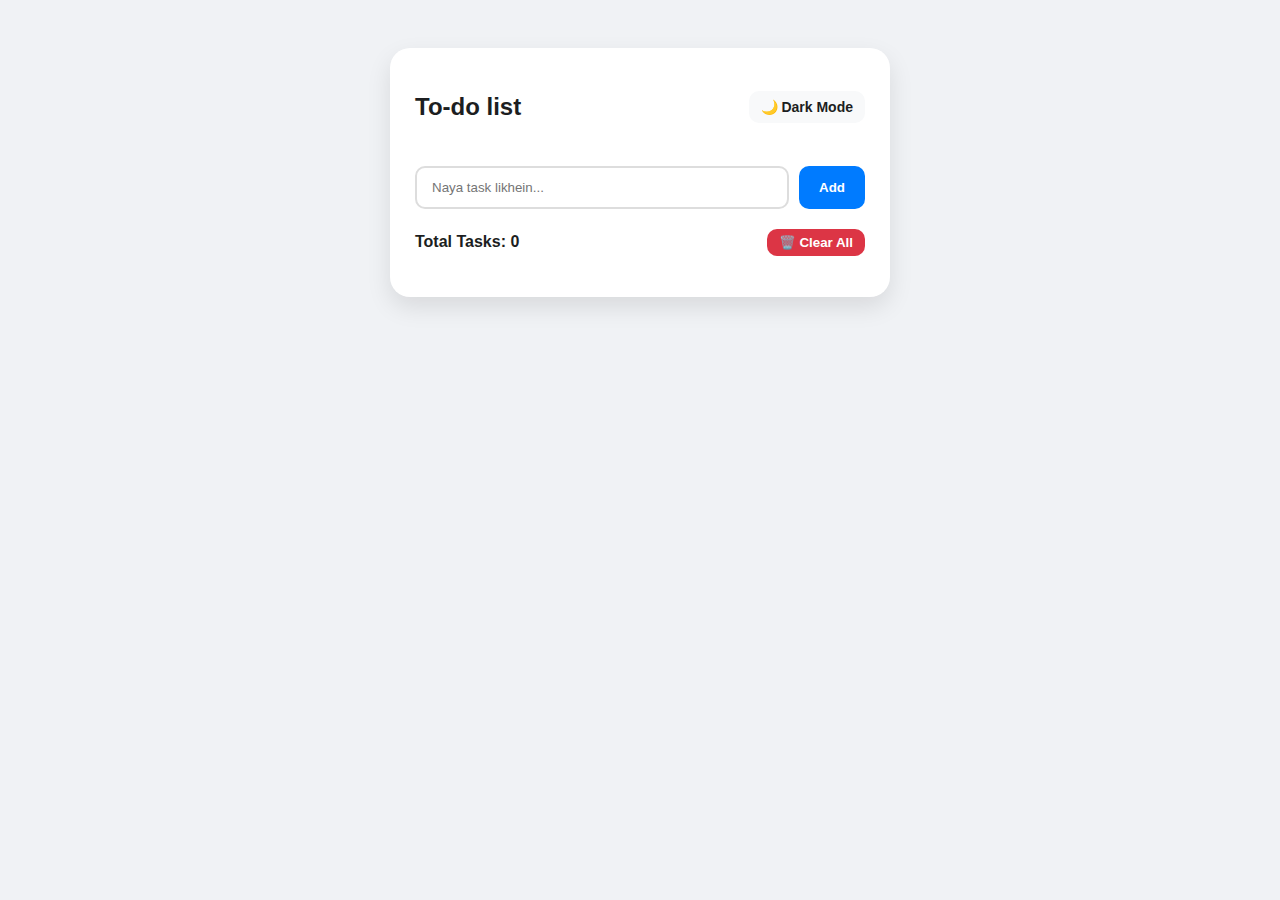
<file: index.html>
<!DOCTYPE html>
<html lang="en">
<head>
    <meta charset="UTF-8">
    <meta name="viewport" content="width=device-width, initial-scale=1.0">
    <title>Smart Todo App</title>
    <link rel="stylesheet" href="style.css">
</head>
<body>

    <div class="container">
        <div class="header">
            <h2>To-do list</h2>
            <button id="theme-toggle" onclick="toggleDarkMode()">🌙 Dark Mode</button>
        </div>
        
        <div class="input-group">
            <input type="text" id="todoInput" placeholder="Naya task likhein...">
            <button id="add-btn" onclick="addTodo()">Add</button>
        </div>

        <div class="stats">
            <span id="taskCount">Total Tasks: 0</span>
            <button id="clear-all-btn" onclick="clearAll()">🗑️ Clear All</button>
        </div>

        <ul id="todoList"></ul>
    </div>

    <script src="script.js"></script>
</body>
</html>
</file>
<file: style.css>
:root {
    --bg-color: #f0f2f5;
    --card-bg: #ffffff;
    --text-color: #1c1e21;
    --li-bg: #f8f9fa;
    --border: #ddd;
    --accent: #007bff;
}

body.dark-theme {
    --bg-color: #0f172a;
    --card-bg: #1e293b;
    --text-color: #f8fafc;
    --li-bg: #334155;
    --border: #475569;
    --accent: #38bdf8;
}

body {
    font-family: 'Segoe UI', sans-serif;
    background: var(--bg-color);
    color: var(--text-color);
    display: flex;
    justify-content: center;
    padding: 40px 20px;
    transition: all 0.3s ease;
}

.container {
    background: var(--card-bg);
    width: 100%;
    max-width: 450px;
    padding: 25px;
    border-radius: 20px;
    box-shadow: 0 10px 25px rgba(0,0,0,0.1);
}

.header {
    display: flex;
    justify-content: space-between;
    align-items: center;
    margin-bottom: 25px;
}

#theme-toggle {
    background: var(--li-bg);
    color: var(--text-color);
    padding: 8px 12px;
    font-size: 14px;
}

.input-group {
    display: flex;
    gap: 10px;
    margin-bottom: 20px;
}

input {
    flex: 1;
    padding: 12px 15px;
    border: 2px solid var(--border);
    border-radius: 10px;
    outline: none;
    background: var(--card-bg);
    color: var(--text-color);
}

input:focus { border-color: var(--accent); }

button {
    cursor: pointer;
    border: none;
    border-radius: 10px;
    font-weight: 600;
    transition: 0.2s;
}

#add-btn { background: var(--accent); color: white; padding: 0 20px; }
#add-btn:hover { transform: scale(1.05); }

.stats {
    display: flex;
    justify-content: space-between;
    align-items: center;
    margin-bottom: 15px;
    font-weight: bold;
}

#clear-all-btn { background: #dc3545; color: white; padding: 6px 12px; }

ul { list-style: none; padding: 0; }

li {
    background: var(--li-bg);
    padding: 15px;
    border-radius: 12px;
    margin-bottom: 12px;
    display: flex;
    justify-content: space-between;
    align-items: center;
    border-left: 5px solid var(--accent);
    box-shadow: 0 2px 5px rgba(0,0,0,0.05);
}

.task-content { cursor: pointer; flex: 1; }
.task-text { display: block; font-size: 1.05rem; margin-bottom: 4px; }
.task-date { font-size: 0.75rem; color: #888; }

.completed .task-text {
    text-decoration: line-through;
    opacity: 0.5;
}

.actions { display: flex; gap: 8px; }
.actions button {
    background: transparent;
    font-size: 18px;
    padding: 5px;
}

.delete-btn:hover { color: #ef4444; }
</file>
